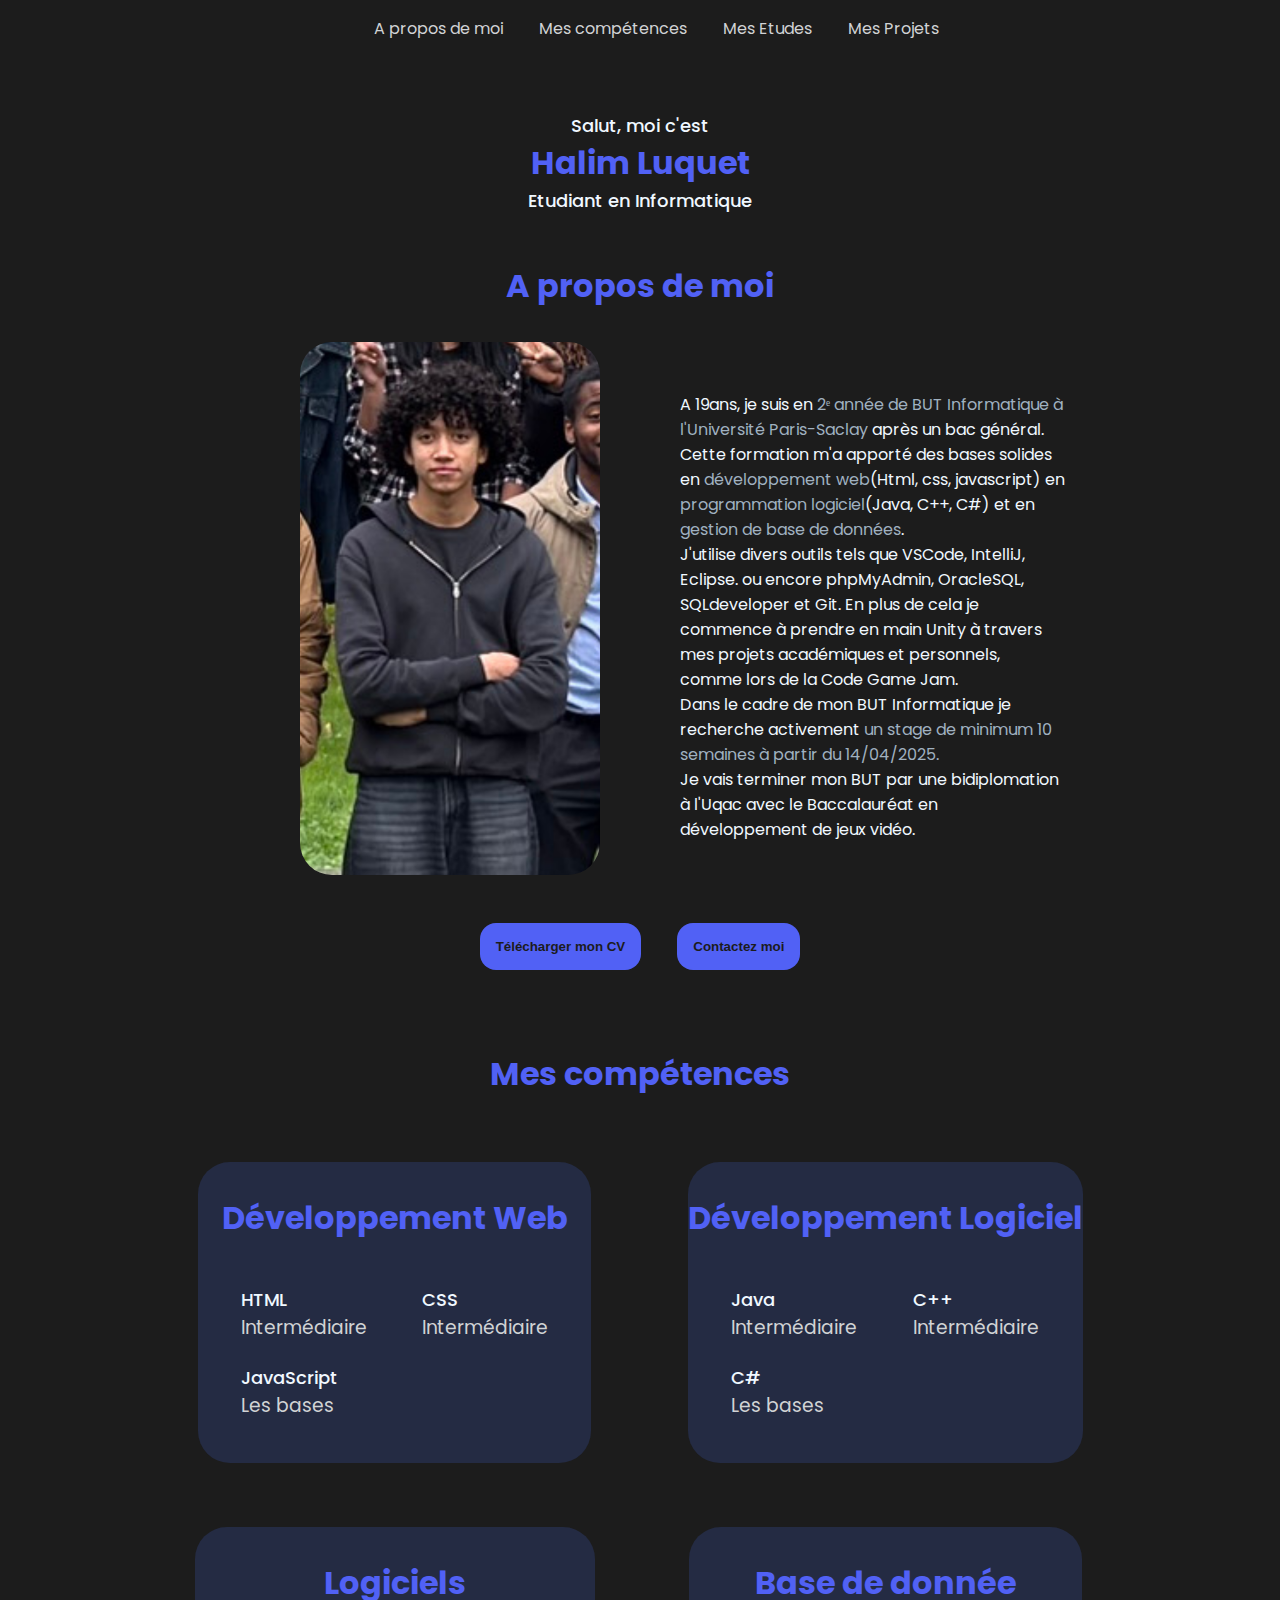
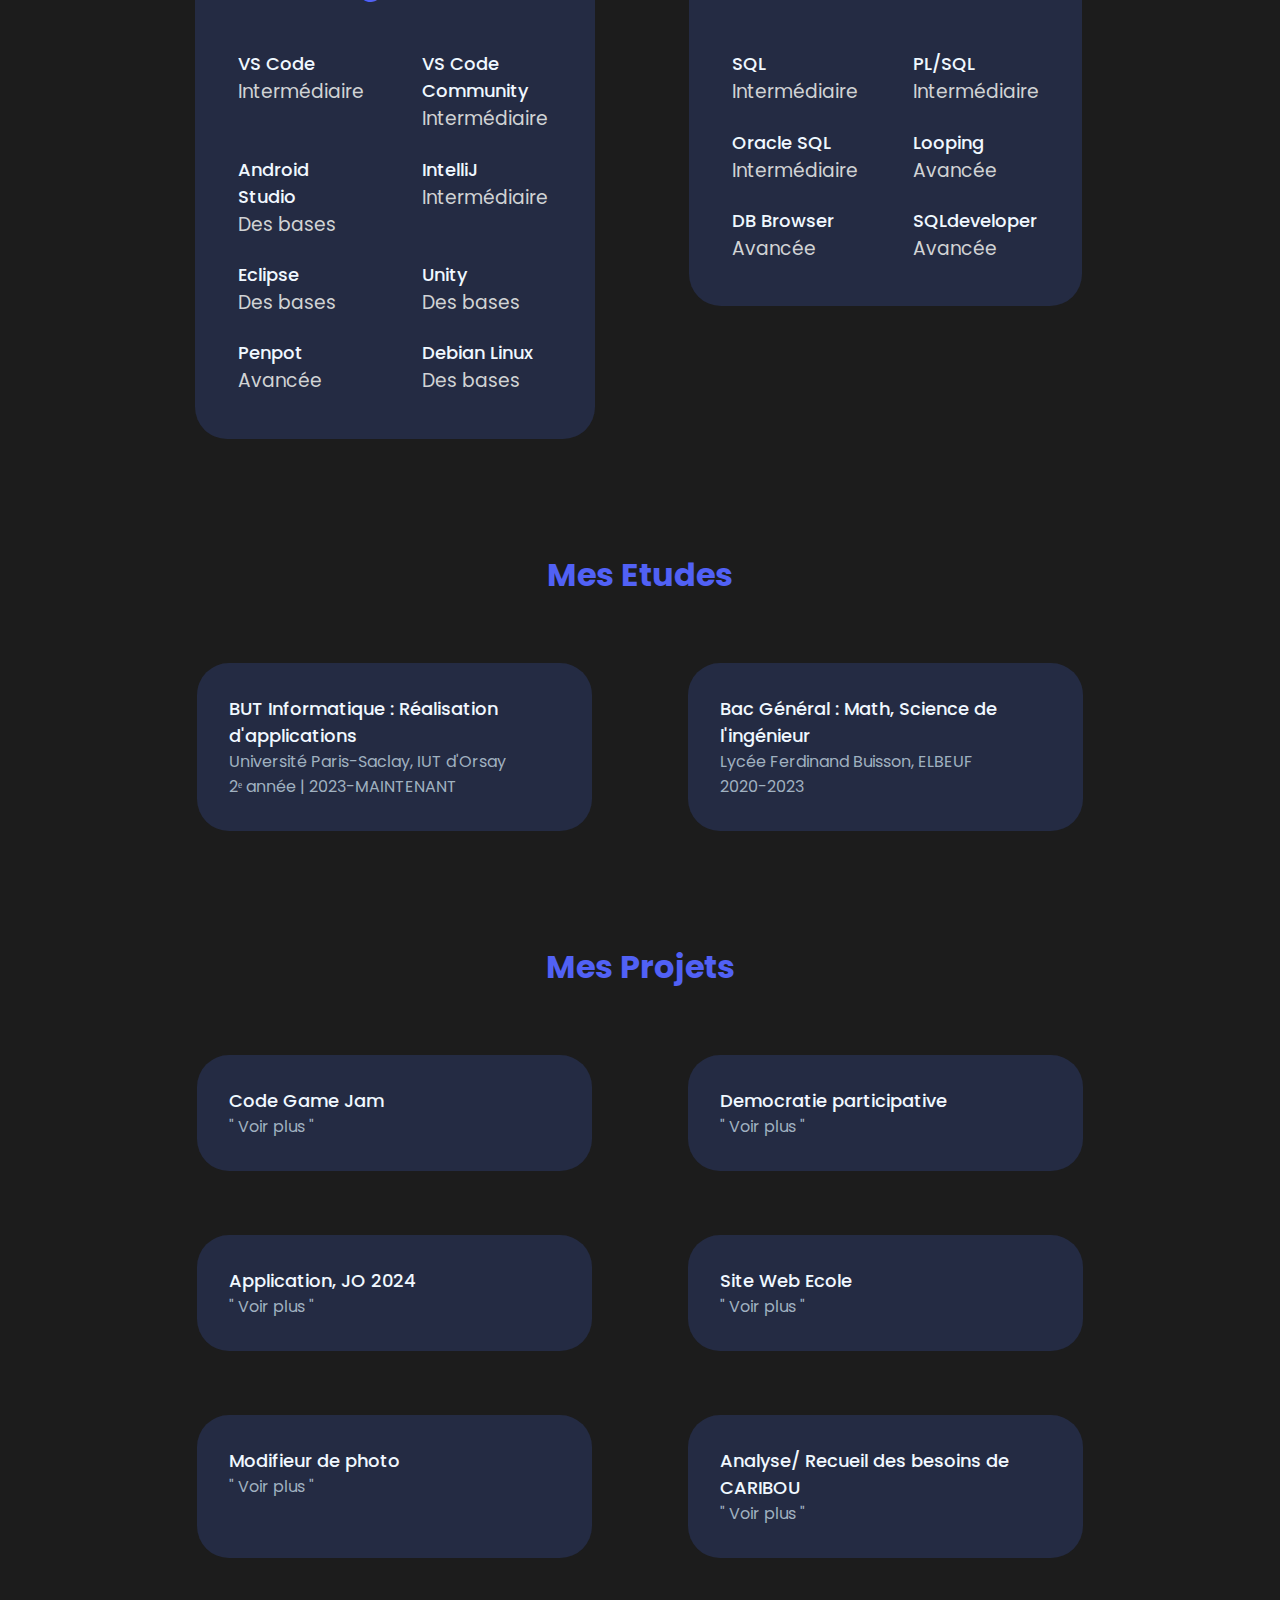
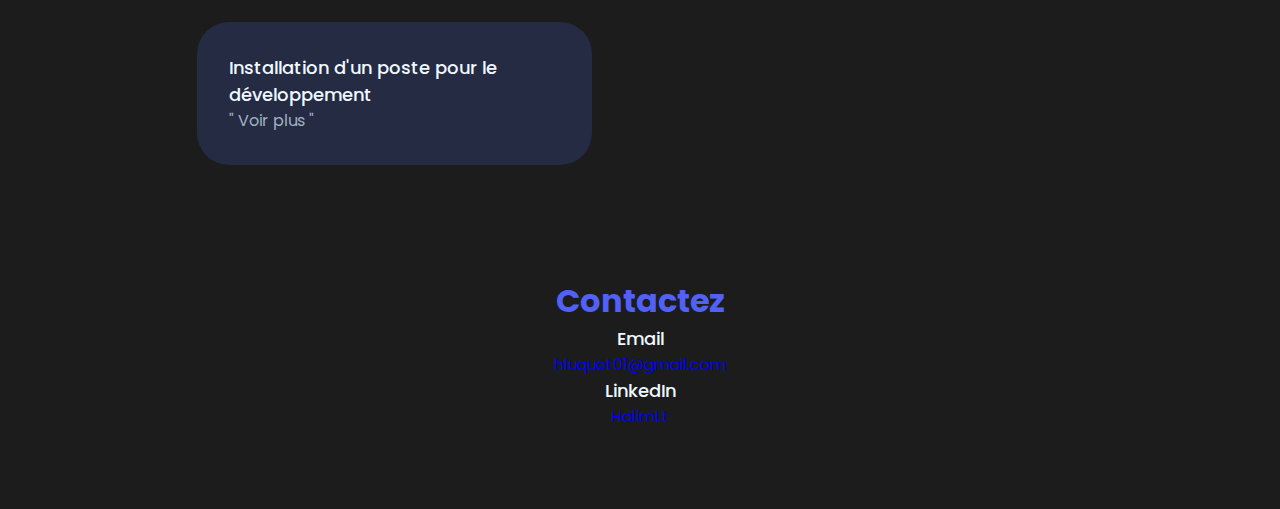
<file: index.html>
<!DOCTYPE html>
<html lang="fr">
	<head>
        	<meta charset="utf-8" />
		<meta name="google-site-verification" content="UCXWcRBYfMPuzLMZ8YtfhOb70C-YQwFQJIBkKHj0Fpg" />
		<meta name="description" content="Portfolio de Halim Luquet - Etudiant en informatique">
		<title>Halim Luquet</title>
		<link rel="stylesheet" href="./styles/index.css"/>
		<script src="./js/app.js"></script>
    </head>
	<body>
		<header>
			<nav>
				<a class="button" href="#me_part">A propos de moi</a>
				<a class="button" href="#skills_part">Mes compétences</a>
				<a class="button" href="#studies_part">Mes Etudes</a>
				<a class="button" href="#projects_part">Mes Projets</a>
			</nav>
		</header>
		
        <main>

			<section id="test">
				<h2>Salut, moi c'est</h2>
				<h1>Halim Luquet</h1>
				<h2>Etudiant en Informatique</h2>
			</section>

			<section class="about_me" id="me_part">
				<h1>A propos de moi</h1>
				<div class="wrapper">
					<img id="ImgMe" src="./img/moi.png" alt="Image de Halim Luquet">
					<p id="presentation">
						A 19ans, je suis  en <span>2ᵉ année de BUT Informatique à l'Université Paris-Saclay</span> après un bac général.
						Cette formation m'a apporté des bases solides en <span>développement web</span>(Html, css, javascript) en <span>programmation logiciel</span>(Java, C++, C#)
						et en <span>gestion de base de données</span>. 
						<br>
						J'utilise divers outils tels que VSCode, IntelliJ, Eclipse.
						ou encore phpMyAdmin, OracleSQL, SQLdeveloper et Git.
						En plus de cela je commence à prendre en main Unity à travers mes projets académiques et personnels, comme lors de la Code Game Jam.
						<br>
						Dans le cadre de mon BUT Informatique je recherche activement <span> un stage de minimum 10 semaines à partir du 14/04/2025.</span>
						<br>
						Je vais terminer mon BUT par une bidiplomation à l'Uqac avec le Baccalauréat en développement de jeux vidéo.
					</p>
				</div>
				<button>Télécharger mon CV</button>
				<button>Contactez moi</button>
			</section>
			<section class="skills" id="skills_part">
				<h1>Mes compétences</h1>
				<div class="skillsContainer">
					<div class="categorie">
						<h1>Développement Web</h1>
						<div class="catContainer">
							<div class="skill">
								<h2>HTML</h2>
								<h3>Intermédiaire</h3>
							</div>
							<div class="skill">
								<h2>CSS</h2>
								<h3>Intermédiaire</h3>
							</div>
							<div class="skill">
								<h2>JavaScript</h2>
								<h3>Les bases</h3>
							</div>
						</div>
					</div>
					<div class="categorie">
						<h1>Développement Logiciel</h1>
						<div class="catContainer">
							<div class="skill">
								<h2>Java</h2>
								<h3>Intermédiaire</h3>
							</div>
							<div class="skill">
								<h2>C++</h2>
								<h3>Intermédiaire</h3>
							</div>
							<div class="skill">
								<h2>C#</h2>
								<h3>Les bases</h3>
							</div>
						</div>
					</div>
					<div class="categorie">
						<h1>Logiciels</h1>
						<div class="catContainer">
							<div class="skill">
								<h2>VS Code</h2>
								<h3>Intermédiaire</h3>
							</div>
							<div class="skill">
								<h2>VS Code Community</h2>
								<h3>Intermédiaire</h3>
							</div>
							<div class="skill">
								<h2>Android Studio</h2>
								<h3>Des bases</h3>
							</div>
							<div class="skill">
								<h2>IntelliJ</h2>
								<h3>Intermédiaire</h3>
							</div>
							<div class="skill">
								<h2>Eclipse</h2>
								<h3>Des bases</h3>
							</div>
							<div class="skill">
								<h2>Unity</h2>
								<h3>Des bases</h3>
							</div>
							<div class="skill">
								<h2>Penpot</h2>
								<h3>Avancée</h3>
							</div>
							<div class="skill">
								<h2>Debian Linux</h2>
								<h3>Des bases</h3>
							</div>
						</div>
					</div>
					<div class="categorie">
						<h1>Base de donnée</h1>
						<div class="catContainer">
							<div class="skill">
								<h2>SQL</h2>
								<h3>Intermédiaire</h3>
							</div>
							<div class="skill">
								<h2>PL/SQL</h2>
								<h3>Intermédiaire</h3>
							</div>
							<div class="skill">
								<h2>Oracle SQL</h2>
								<h3>Intermédiaire</h3>
							</div>
							<div class="skill">
								<h2>Looping</h2>
								<h3>Avancée</h3>
							</div>
							<div class="skill">
								<h2>DB Browser</h2>
								<h3>Avancée</h3>
							</div>
							<div class="skill">
								<h2>SQLdeveloper</h2>
								<h3>Avancée</h3>
							</div>
						</div>
					</div>
				</div>
			</section>
			<section class="studies" id="studies_part">
				<h1>Mes Etudes</h1>
				<div class="studiesContenair">
					<div class="study">
						<h2>BUT Informatique : Réalisation d'applications</h2>
						<p>Université Paris-Saclay, IUT d'Orsay</p>
						<p>2ᵉ année | 2023-MAINTENANT</p>
					</div>
					<div class="study">
						<h2>Bac Général : Math, Science de l'ingénieur</h2>
						<p>Lycée Ferdinand Buisson, ELBEUF</p>
						<p>2020-2023</p>
					</div>
				</div>
			</section>
			<section class="projects" id="projects_part">
				<h1>Mes Projets</h1>
				<div class="studiesContenair">
					<div class="study"> 
						<h2>Code Game Jam</h2>
						<span class="services_button"> 
							" Voir plus "
						</span>
					</div>
					<div class="study"> 
						<h2>Democratie participative</h2>
						<span class="services_button"> 
							" Voir plus "
						</span>
					</div>
					<div class="study"> 
						<h2>Application, JO 2024</h2>
						<span class="services_button"> 
							" Voir plus "
						</span>
					</div>
					<div class="study"> 
						<h2>Site Web Ecole</h2>
						<span class="services_button"> 
							" Voir plus "
						</span>
					</div>
					<div class="study"> 
						<h2>Modifieur de photo</h2>
						<span class="services_button"> 
							" Voir plus "
						</span>
					</div>
					<div class="study"> 
						<h2>Analyse/ Recueil des besoins de CARIBOU</h2>
						<span class="services_button"> 
							" Voir plus "
						</span>
					</div>
					<div class="study"> 
						<h2>Installation d'un poste pour le développement</h2>
						<span class="services_button"> 
							" Voir plus "
						</span>
					</div>
				</div>
			</section>
			<section class="contact" id="contact_part">
				<h1>Contactez</h1>
				<div>
					<div class="support">
						<h2>Email</h2>
						<a href="mailto:hluquet01@gmail.com">hluquet01@gmail.com</a>
					</div>
					<div class="support">
						<h2>LinkedIn</h2>
						<a href="https://www.linkedin.com/in/halim-luquet/">HalimLt</a>
					</div>
				</div>
			</section>

        </main>
        
        <footer>
			
		</footer>
	</body>
</html>
</file>
<file: styles/index.css>
@charset "utf-8";
@import url('https://fonts.googleapis.com/css2?family=Poppins:ital,wght@0,100;0,200;0,300;0,400;0,500;0,600;0,700;0,800;0,900;1,100;1,200;1,300;1,400;1,500;1,600;1,700;1,800;1,900&display=swap');
*{
    padding:0;
    margin: 0;
}
.header_scroll{
    box-shadow: 0 4px 4px hsla(0, 0%, 4%, .3);
}

nav{
    top: 0;
    left: 0;
    z-index: var(--z-fixed);
    background-color: #1c1c1c;
    position: fixed;
    padding: 1rem;
    margin-bottom: 1rem;
    width:100%;
}
#me_part{
    padding-top:60px;
    margin-top:-60px;
}
#skills_part{
    padding-top:60px;
    margin-top:-60px;
}
#studies_part{
    padding-top:60px;
    margin-top:-60px;
}
#projects_part{
    padding-top:60px;
    margin-top:-60px;
}

.button{
    color:#d1d3d5;
    text-decoration:none;
    margin: 0 1rem 0 1rem;
}
body{
    font-family: "Poppins", serif;
    text-align       : center;	
    background-color:#1c1c1c;
    color:aliceblue;
}

#test{
    margin: 7rem 0 3rem;
}

span{
    color:rgb(160, 177, 192);
}
section{
    margin-bottom: 5rem;
}
.study p {
    color:rgb(160, 177, 192);
}

section h1{
    color:#5161f5;
}
section h2{
    font-weight: 500;
    font-size: large;
}
section h3{
    font-weight: 400;
    color:#d1d3d5;
}
button{
    color:#1c1c1c;
    font-weight: 800;
    background-color: #5161f5;
    padding: 1rem;
    margin: 1rem 1rem 0 1rem;
    border-radius: 1rem;
    border:0rem;
}

#ImgMe{
    border-radius: 2rem;
    width: 300px;
}
#presentation{
    margin-top: 1rem;
    text-align: center;
}
.about_me{
    margin: 3rem 5ch 5rem;
}
.wrapper{
    margin-top: 2rem;
}

.categorie{
    background-color: #242b43;
    border-radius: 2rem;
    margin: 2rem;
    padding: 2rem 0 0;
    align-self: start;
    max-width: 400px;
    margin: 2rem auto;
}

.catContainer{
    display: grid;
    grid-template-columns: repeat(2, 1fr);
    align-content: center;
    column-gap: 2rem;
    padding: 2rem;
}
.skill{
    text-align: left;
    margin: 0.7rem; 
}


.study{
    background-color: #242b43;
    border-radius: 2rem;
    text-align: left;
    padding: 2rem 1rem 2rem 2rem;
    margin: 2rem; 
}


@media screen and (min-width: 1000px) {
    .wrapper {
        display: grid;
        grid-template-columns: repeat(2, 1fr);
        align-items: center;
        column-gap: 5rem;
        margin: 2rem auto;
        max-width: 850px;
    }
  
    #presentation {
        text-align: left;
    }
    #ImgMe{
        justify-self: end;
    }

    .skillsContainer{
        display: grid;
        grid-template-columns: repeat(2, 1fr);
        column-gap: 2rem;
        
        max-width: 950px;
        margin: 2rem auto;
    }
    .categorie{
        align-self: start;
    }

    .studiesContenair{
        display: grid;
        grid-template-columns: repeat(2, 1fr);
        align-content: center;
        column-gap: 2rem;
        max-width: 950px;
        margin: 2rem auto;
        
    }
  }
</file>
